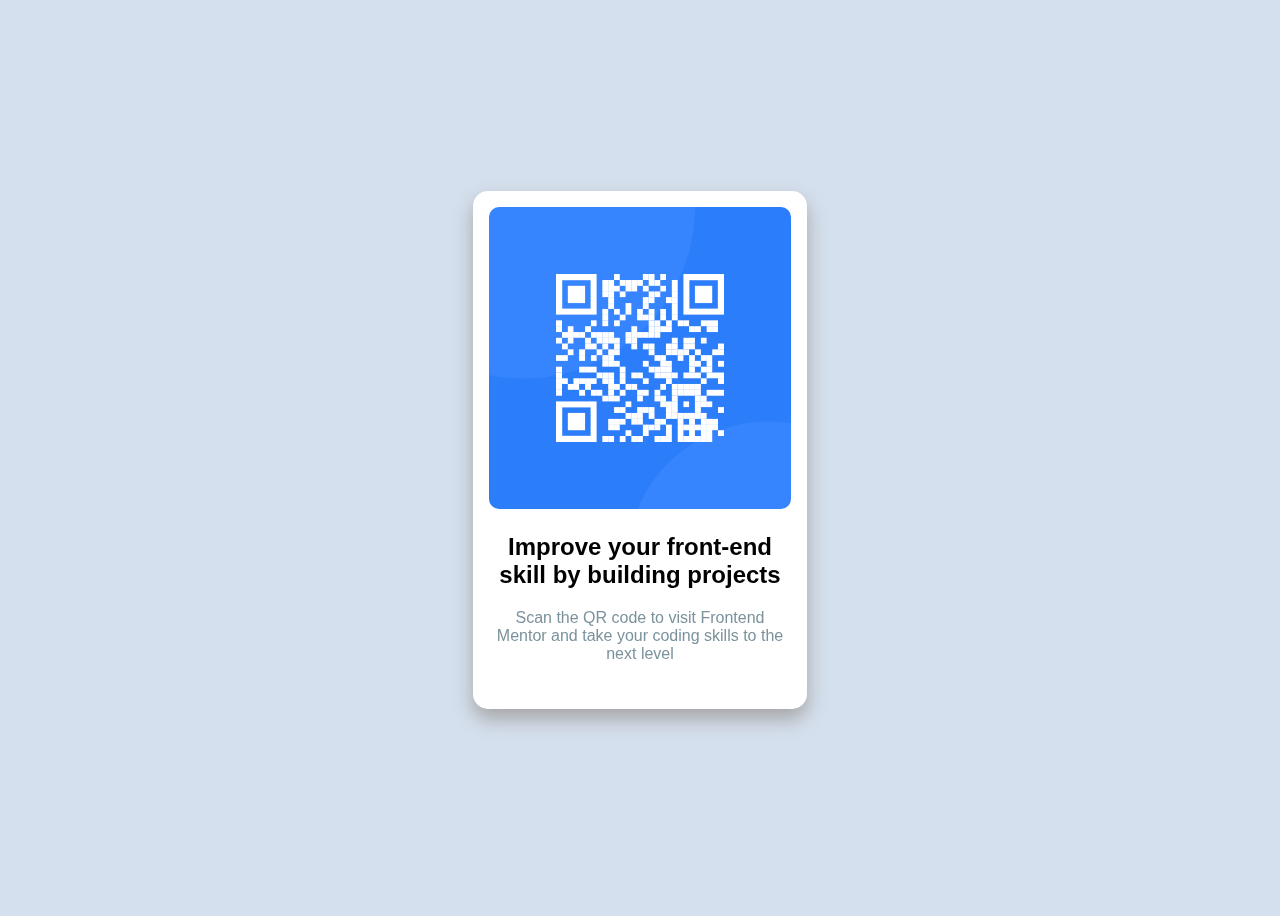
<file: index.html>
<!DOCTYPE html>
<html lang="en">
<head>
    <meta charset="UTF-8">
    <meta name="viewport" content="width=device-width, initial-scale=1.0">
    <title>QR code</title>
    <link rel="stylesheet" href="style.css">
</head>
<body>
    <div class="card"><img src="/design-files/qr-code-component-main/images/image-qr-code.png" alt="">
    <h2>Improve your front-end skill by building projects</h2>
    <p>Scan the QR code to visit Frontend Mentor and take your coding skills to the next level </p>
    </div>
</body>
</html>
</file>
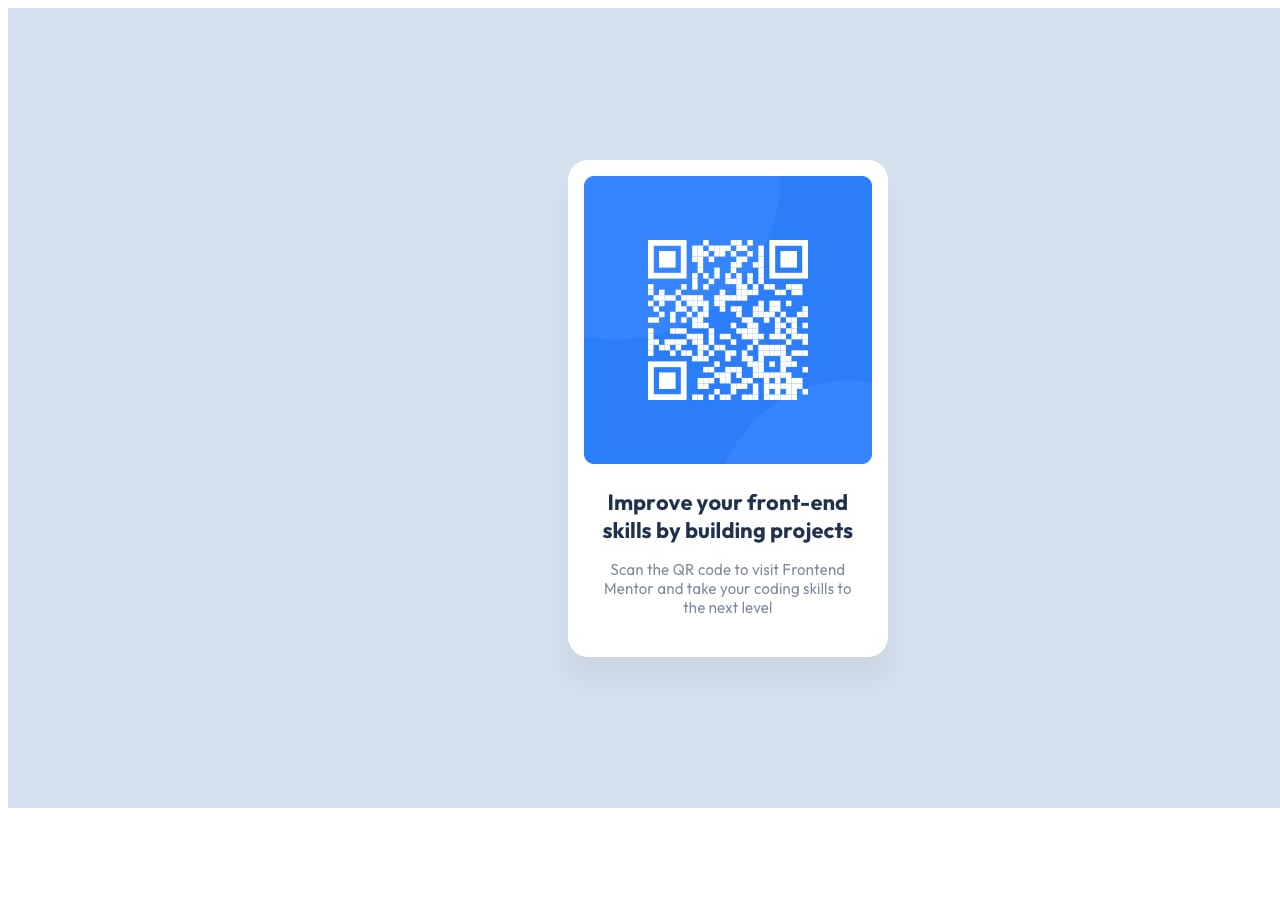
<file: design.html>
<!DOCTYPE html>
<html lang="en">
<head>
    <meta charset="UTF-8">
    <meta name="viewport" content="width=device-width, initial-scale=1.0">
    <title>Document</title>
</head>
<body>
    <img  src="design-files/qr-code-component-main/design/QR.jpg">
</body>
</html>
</file>
<file: style.css>
body{
    background-color: rgb(213,224,238);
    min-height: 100vh;
    font-family: sans-serif;
    text-align: center;
}


.card{
    position: fixed;
    margin: auto;
    inset: 0;
    width: 100%;
    max-width: 302px;
    height: 470px;
    box-shadow: 0px 10px 20px 0px #a5a5a5;
    background-color: rgb(255,255,255) ;
    border-radius: 15px;
    padding: 1rem;
    padding-bottom: 2rem;

}

img{
    width: 100%;
    border-radius: 10px;
}

h3{
    color: #252D47 ;
}

p{
    color: hsl(200, 15%, 55%);
}
</file>
